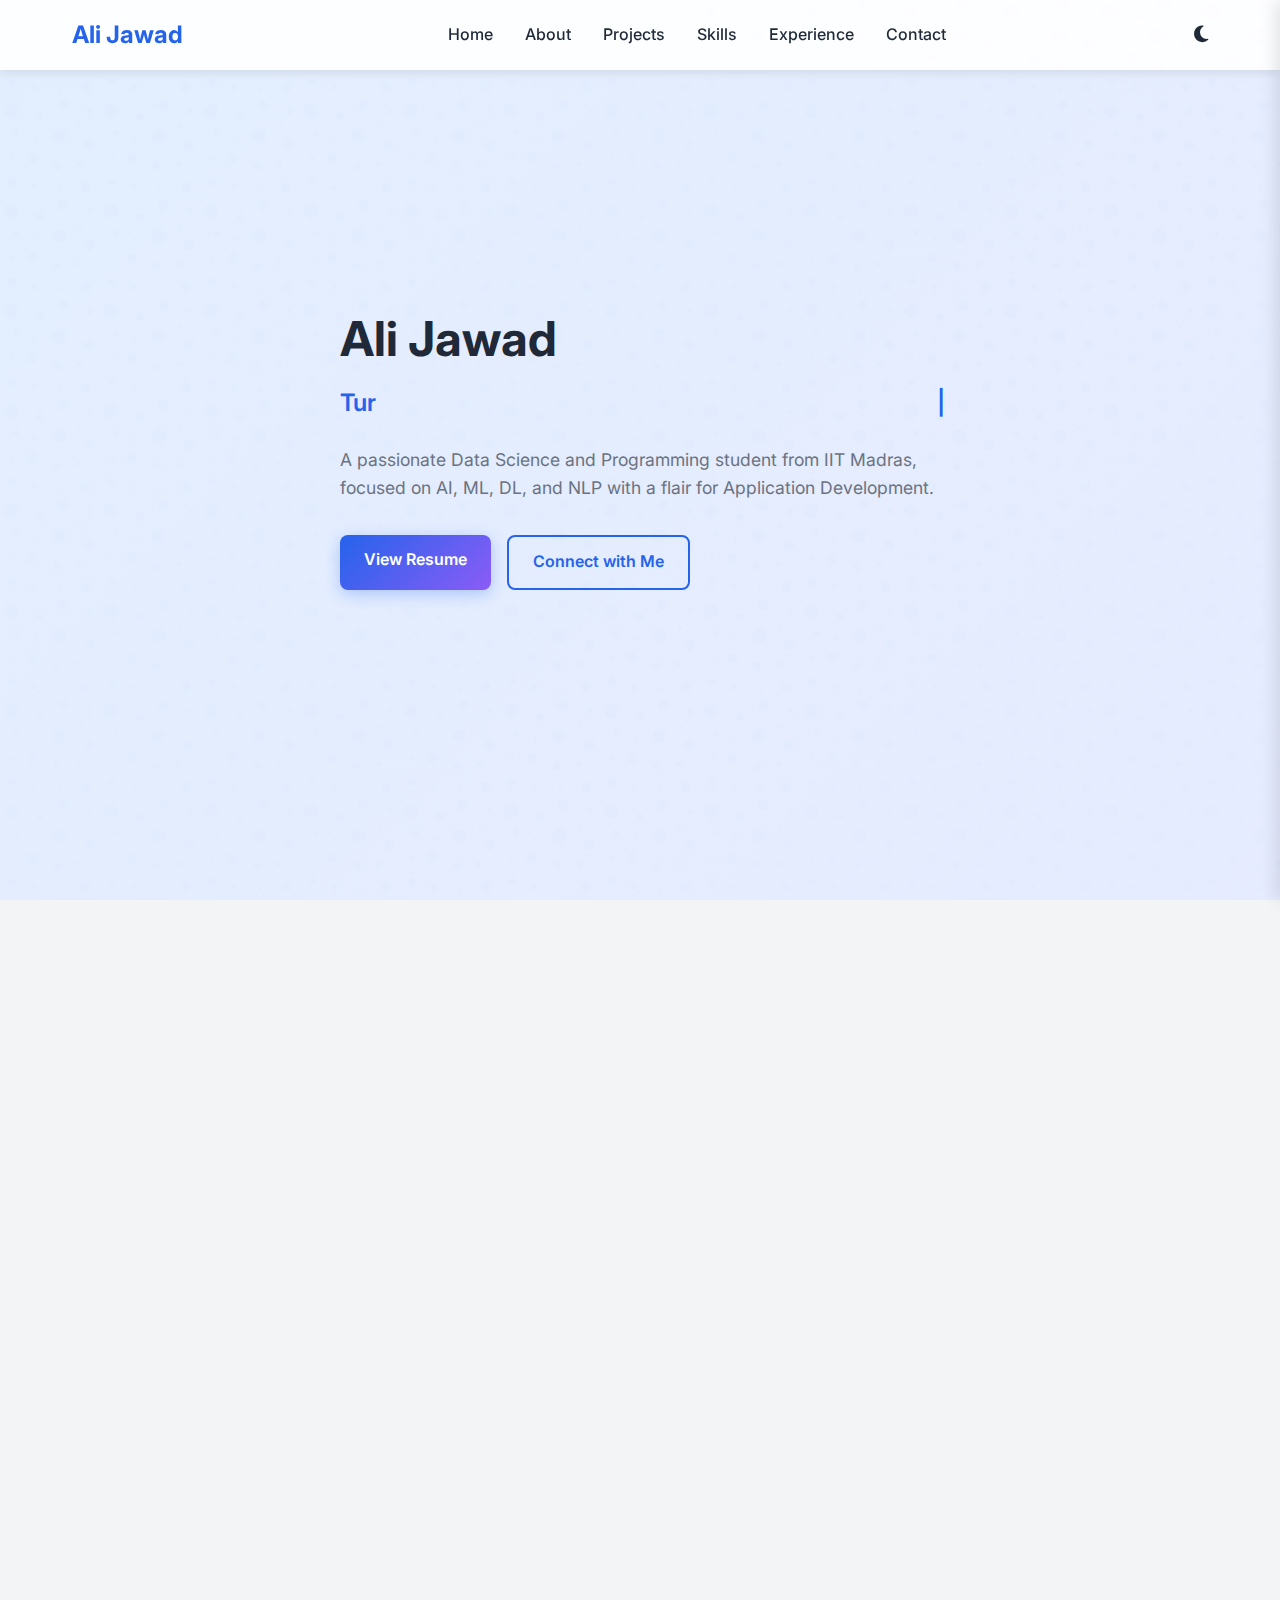
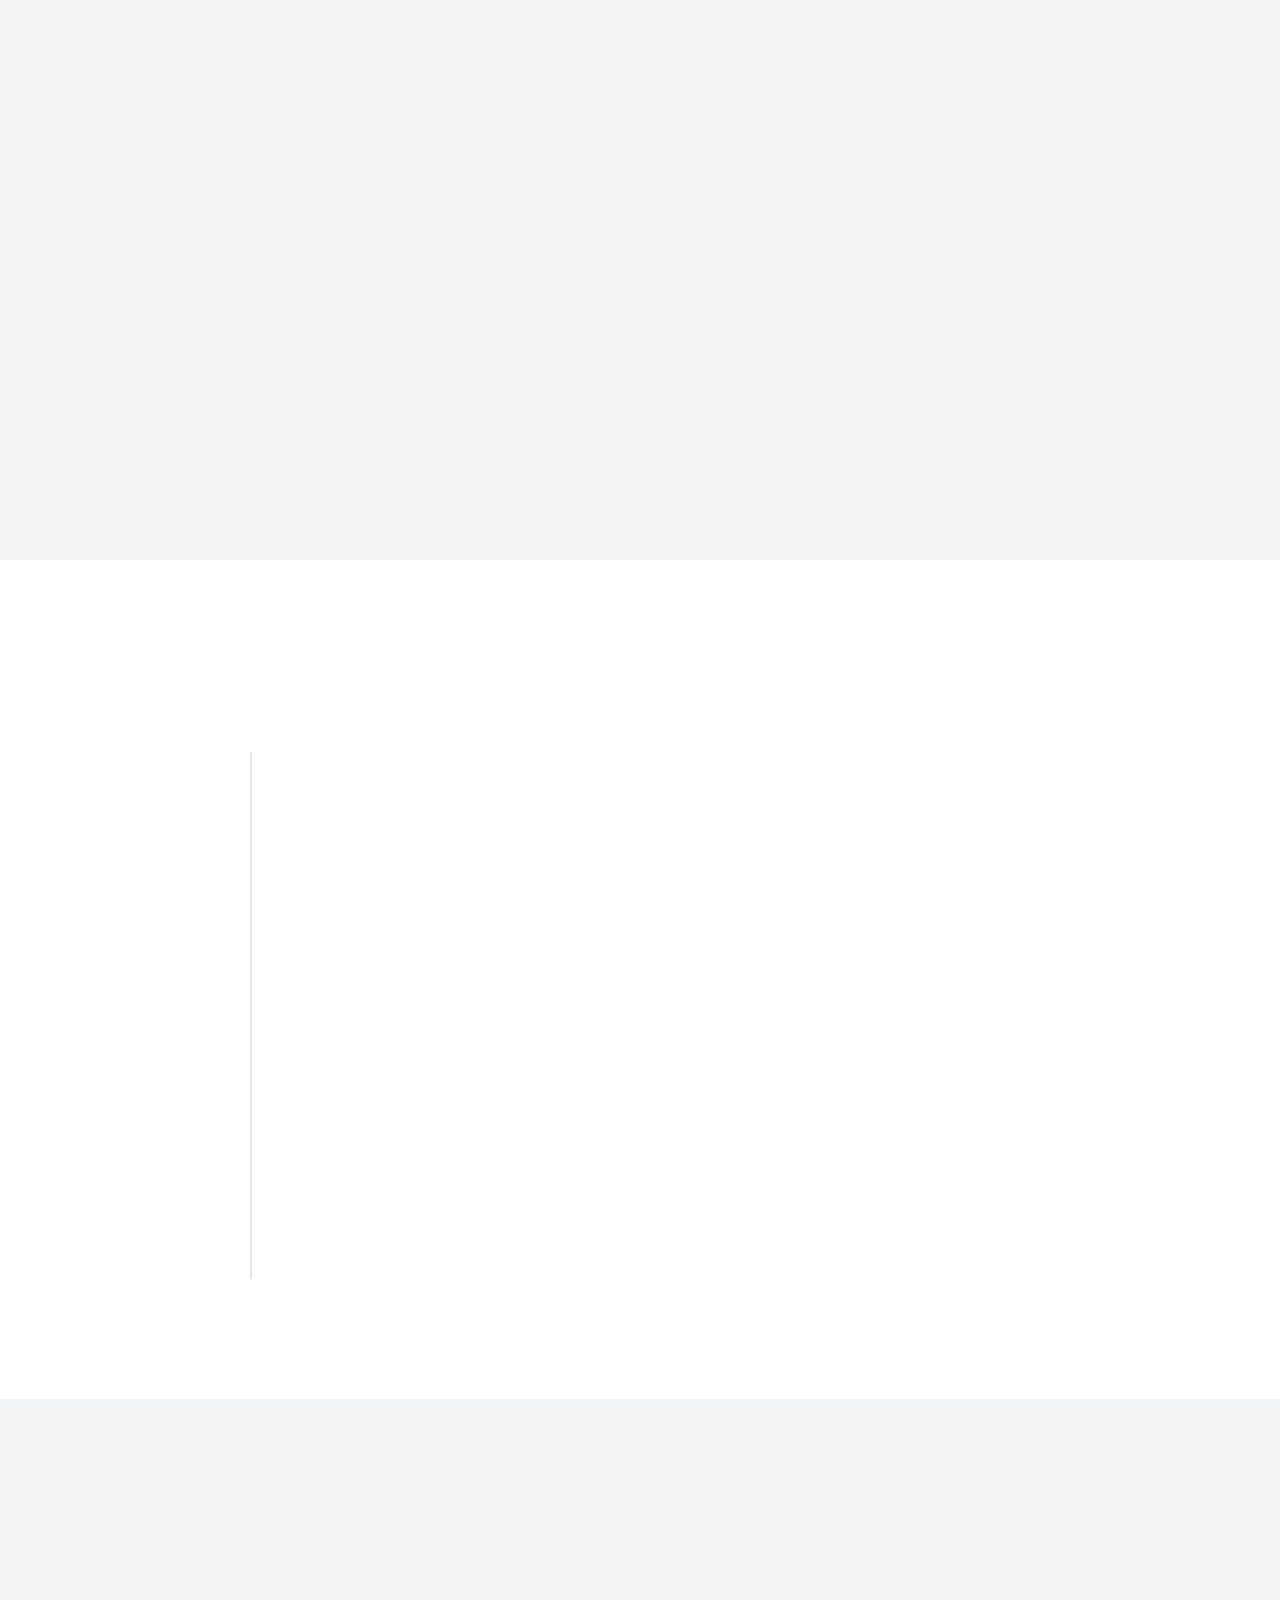
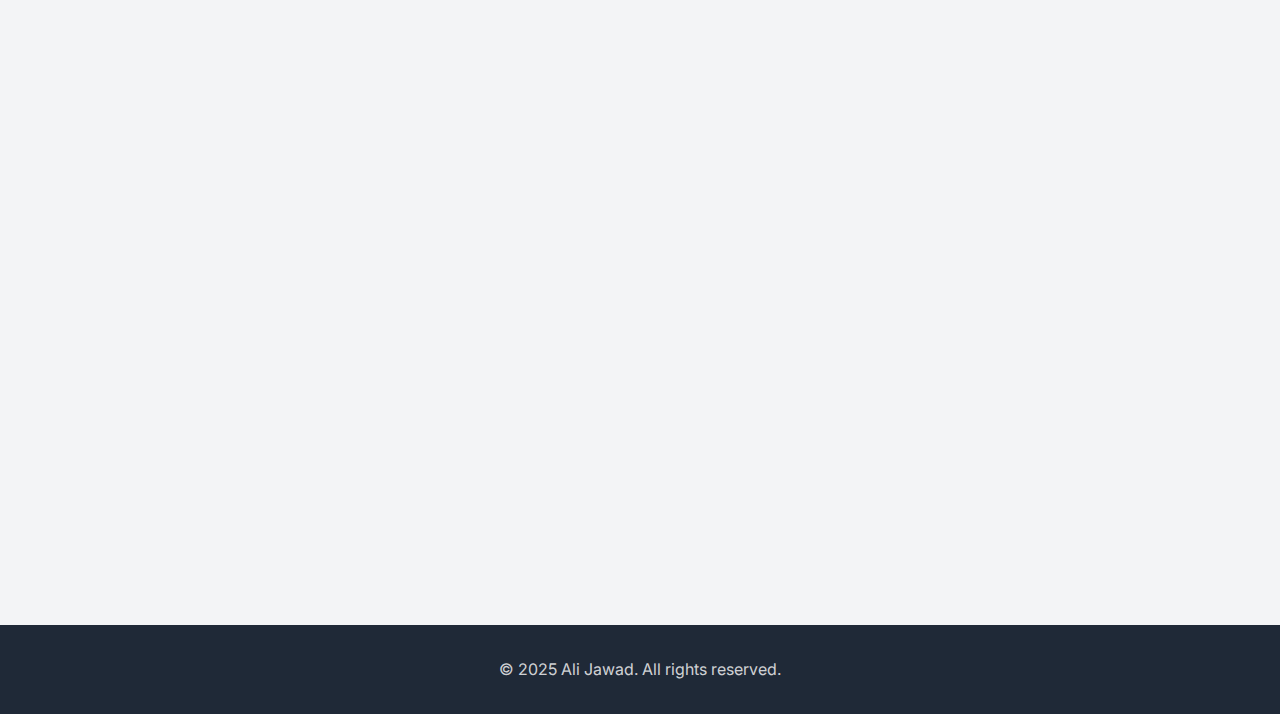
<file: ali_jawad_portfolio/index.html>
<!DOCTYPE html>
<html lang="en">
<head>
    <meta charset="UTF-8">
    <meta name="viewport" content="width=device-width, initial-scale=1.0">
    <title>Ali Jawad | Data Science Portfolio</title>
    <link href="https://cdnjs.cloudflare.com/ajax/libs/font-awesome/6.4.0/css/all.min.css" rel="stylesheet">
    <link href="https://fonts.googleapis.com/css2?family=Inter:wght@300;400;500;600;700&display=swap" rel="stylesheet">
    <link rel="stylesheet" href="style.css">
</head>
<body>
    <!-- Header -->
    <header>
        <div class="container nav-container">
            <a href="#" class="logo">Ali Jawad</a>
            <nav>
                <ul class="nav-links">
                    <li><a href="#home">Home</a></li>
                    <li><a href="#about">About</a></li>
                    <li><a href="#projects">Projects</a></li>
                    <li><a href="#skills">Skills</a></li>
                    <li><a href="#education">Experience</a></li>
                    <li><a href="#contact">Contact</a></li>
                </ul>
                <button class="mobile-menu-btn">
                    <i class="fas fa-bars"></i>
                </button>
            </nav>
        </div>
    </header>

    <!-- Mobile Menu -->
    <div class="mobile-menu">
        <button class="close-menu">
            <i class="fas fa-times"></i>
        </button>
        <ul>
            <li><a href="#home" class="mobile-link">Home</a></li>
            <li><a href="#about" class="mobile-link">About</a></li>
            <li><a href="#projects" class="mobile-link">Projects</a></li>
            <li><a href="#skills" class="mobile-link">Skills</a></li>
            <li><a href="#education" class="mobile-link">Experience</a></li>
            <li><a href="#contact" class="mobile-link">Contact</a></li>
        </ul>
    </div>


    <section class="hero" id="home">
        <div id="three-background"></div>
        <div class="container">
            <div class="hero-content fade-in">
                <h1>Ali Jawad</h1>
                <p class="tagline">Turning Data Into Impactful Solutions</p>
                <p class="hero-text">A passionate Data Science and Programming student from IIT Madras, focused on AI, ML, DL, and NLP with a flair for Application Development.</p>
                <div class="btn-group">
                    <a href="resume.html" class="btn btn-primary">View Resume</a>
                    <a href="#contact" class="btn btn-outline">Connect with Me</a>
                </div>
            </div>
        </div>
    </section>

    <!-- About Section -->
    <section class="about" id="about">
        <div class="container">
            <h2 class="section-title fade-in">About Me</h2>
            <div class="about-container">
                <div class="about-img fade-in">
                    <img src="images/ali.jpg" alt="Ali Jawad">
                </div>
                <div class="about-text fade-in">
                    <h3>Who I Am</h3>
                    <p>I'm a Data Science and Programming student at IIT Madras with a passion for solving real-world problems through data-driven solutions. My journey in tech started with a curiosity about how data can transform businesses and improve decision-making processes.</p>
                    <p>I specialize in developing Machine Learning models and building applications that make complex data accessible and actionable. My approach combines technical expertise with a keen understanding of business needs.</p>
                    <h3>What I Do</h3>
                    <p>My strengths lie in statistical analysis, feature engineering, and developing end-to-end data solutions. I'm particularly interested in Generative AI, MLOps, and applying my skills to practical, project-based challenges.</p>
                    <div class="skills-list">
                        <span class="skill-tag">Python</span>
                        <span class="skill-tag">AI/ML</span>
                        <span class="skill-tag">NLP</span>
                        <span class="skill-tag">Flask</span>
                        <span class="skill-tag">REST APIs</span>
                        <span class="skill-tag">HTML/CSS</span>
                        <span class="skill-tag">JavaScript</span>
                        <span class="skill-tag">SQLite</span>
                        <span class="skill-tag">Excel</span>
                    </div>
                </div>
            </div>
        </div>
    </section>

    <!-- Projects Section -->
    <section class="projects" id="projects">
        <div class="container">
            <h2 class="section-title fade-in">Featured Projects</h2>
            <div class="projects-grid">
                <div class="project-card fade-in">
                    <div class="project-img" style="background-image: url('images/ml.png')"></div>
                    <div class="project-content">
                        <h3 class="project-title">Bank Telemarketing ML Model</h3>
                        <p class="project-desc">Developed a machine learning model to predict the success of bank telemarketing campaigns, Optimized models through hyperparameter tuning, achieving an F1 score of 0.78 on the test dataset.(Secured 23rd rank out of 1000+ participants in competition)</p>
                        <div class="project-tech">
                            <span class="tech-tag">Python</span>
                            <span class="tech-tag">Scikit-learn</span>
                            <span class="tech-tag">Pandas</span>
                            <span class="tech-tag">Data Analysis</span>
                        </div>
                        <a href="https://github.com/22f3001825/Machine-learning-bank-telemarketing-success/tree/main" class="project-link">
                            <i class="fab fa-github"></i> View on GitHub
                        </a>
                    </div>
                </div>

                <div class="project-card fade-in">
                    <div class="project-img" style="background-image: url('images/bdm.png')"></div>
                    <div class="project-content">
                        <h3 class="project-title">Inaya Cakezz Business Optimization</h3>
                        <p class="project-desc">Collected and analyzed data on products, sales, locations, quantities, delivery times, and order dates. Created a comprehensive business analytics solution for a bakery, Enhanced operational efficiency by identifying and addressing key bottlenecks.</p>
                        <div class="project-tech">
                            <span class="tech-tag">Data Analytics</span>
                            <span class="tech-tag">Excel</span>
                            <span class="tech-tag">Python</span>
                            <span class="tech-tag">Business Intelligence</span>
                        </div>
                        <a href="https://github.com/22f3001825/BDM-CAPSTONE-PROJECT" class="project-link">
                            <i class="fab fa-github"></i> View on GitHub
                        </a>
                    </div>
                </div>

                <div class="project-card fade-in">
                    <div class="project-img" style="background-image: url('images/qvizz.png')"></div>
                    <div class="project-content">
                        <h3 class="project-title">Qvizz App (Exam Prep Platform)</h3>
                        <p class="project-desc">Developed a full-stack web application for exam preparation, featuring personalized quizzes, progress tracking, and adaptive learning algorithms.
                            Implemented a REST API for seamless data exchange between the front-end and back-end components.
                        </p>
                        <div class="project-tech">
                            <span class="tech-tag">Flask</span>
                            <span class="tech-tag">SQLite</span>
                            <span class="tech-tag">JavaScript</span>
                            <span class="tech-tag">HTML/CSS</span>
                            <span class="tech-tag">Vue JS</span>
                            <span class="tech-tag">REST API</span>
                        </div>
                        <a href="https://github.com/22f3001825/quiz_master_application_mad2" class="project-link">
                            <i class="fab fa-github"></i> View on GitHub
                        </a>
                    </div>
                </div>
            </div>
        </div>
    </section>

    <!-- Skills Section -->
    <section class="skills" id="skills">
        <div class="container">
            <h2 class="section-title fade-in">Skills & Expertise</h2>
            <div class="skills-container">
                <div class="skills-category fade-in">
                    <h3>Technical Skills</h3>
                    <div class="skills-grid">
                        <div class="skill-item">
                            <div class="skill-icon">
                                <i class="fab fa-python"></i>
                            </div>
                            <span class="skill-name">Python</span>
                        </div>
                        <div class="skill-item">
                            <div class="skill-icon">
                                <i class="fas fa-brain"></i>
                            </div>
                            <span class="skill-name">Scikit-learn</span>
                        </div>
                        <div class="skill-item">
                            <div class="skill-icon">
                                <i class="fas fa-table"></i>
                            </div>
                            <span class="skill-name">Pandas</span>
                        </div>
                        <div class="skill-item">
                            <div class="skill-icon">
                                <i class="fas fa-calculator"></i>
                            </div>
                            <span class="skill-name">NumPy</span>
                        </div>
                        <div class="skill-item">
                            <div class="skill-icon">
                                <i class="fas fa-server"></i>
                            </div>
                            <span class="skill-name">Flask</span>
                        </div>
                        <div class="skill-item">
                            <div class="skill-icon">
                                <i class="fas fa-database"></i>
                            </div>
                            <span class="skill-name">SQLite</span>
                        </div>
                        <div class="skill-item">
                            <div class="skill-icon">
                                <i class="fas fa-file-excel"></i>
                            </div>
                            <span class="skill-name">Excel</span>
                        </div>
                        <div class="skill-item">
                            <div class="skill-icon">
                                <i class="fas fa-chart-line"></i>
                            </div>
                            <span class="skill-name">Matplotlib</span>
                        </div>
                        <div class="skill-item">
                            <div class="skill-icon">
                                <i class="fab fa-js"></i>
                            </div>
                            <span class="skill-name">JavaScript</span>
                        </div>
                    </div>
                </div>
                
                <div class="skills-category fade-in">
                    <h3>Data Science & Machine Learning</h3>
                    <div class="skills-grid">
                        <div class="skill-item">
                            <div class="skill-icon">
                                <i class="fas fa-cogs"></i>
                            </div>
                            <span class="skill-name">Machine Learning</span>
                        </div>
                        <div class="skill-item">
                            <div class="skill-icon">
                                <i class="fas fa-project-diagram"></i>
                            </div>
                            <span class="skill-name">Deep Learning</span>
                        </div>
                        <div class="skill-item">
                            <div class="skill-icon">
                                <i class="fas fa-comments"></i>
                            </div>
                            <span class="skill-name">NLP</span>
                        </div>
                        <div class="skill-item">
                            <div class="skill-icon">
                                <i class="fas fa-chart-bar"></i>
                            </div>
                            <span class="skill-name">Data Visualization</span>
                        </div>
                        <div class="skill-item">
                            <div class="skill-icon">
                                <i class="fas fa-calculator"></i>
                            </div>
                            <span class="skill-name">Statistics</span>
                        </div>
                        <div class="skill-item">
                            <div class="skill-icon">
                                <i class="fas fa-microchip"></i>
                            </div>
                            <span class="skill-name">TensorFlow</span>
                        </div>
                    </div>
                </div>
                
                <div class="skills-category fade-in">
                    <h3>Web Development</h3>
                    <div class="skills-grid">
                        <div class="skill-item">
                            <div class="skill-icon">
                                <i class="fab fa-html5"></i>
                            </div>
                            <span class="skill-name">HTML5</span>
                        </div>
                        <div class="skill-item">
                            <div class="skill-icon">
                                <i class="fab fa-css3-alt"></i>
                            </div>
                            <span class="skill-name">CSS3</span>
                        </div>
                        <div class="skill-item">
                            <div class="skill-icon">
                                <i class="fas fa-code"></i>
                            </div>
                            <span class="skill-name">REST API</span>
                        </div>
                        <div class="skill-item">
                            <div class="skill-icon">
                                <i class="fas fa-mobile-alt"></i>
                            </div>
                            <span class="skill-name">Responsive Design</span>
                        </div>
                    </div>
                </div>
            </div>
        </div>
    </section>

    <!-- Education & Experience Section -->
    <section class="education" id="education">
        <div class="container">
            <h2 class="section-title fade-in">Education & Experience</h2>
            <div class="timeline">
                <div class="timeline-item fade-in">
                    <div class="timeline-date">Sep 2022 - Present</div>
                    <h3 class="timeline-title">IIT Madras</h3>
                    <h4 class="timeline-subtitle">BSc in Data Science & Programming</h4>
                    <p class="timeline-text">Pursuing a comprehensive degree in Data Science, with focus on Machine Learning and Deep Learning, Statistical Analysis, and Programming fundamentals.</p>
                </div>
                
                <div class="timeline-item fade-in">
                    <div class="timeline-date">Apr 2025 - Present</div>
                    <h3 class="timeline-title">Web Development Freelancer</h3>
                    <h4 class="timeline-subtitle">Self-employed</h4>
                    <p class="timeline-text">Designed and developed responsive websites for small businesses and startups, focusing on user experience and performance optimization.</p>
                </div>
                
                <div class="timeline-item fade-in">
                    <div class="timeline-date">Feb 2025 - Present</div>
                    <h3 class="timeline-title">Data Science Certification</h3>
                    <h4 class="timeline-subtitle">Udemy</h4>
                    <p class="timeline-text">Completed comprehensive training in data Science, including Machine Learning, Deep Learning, Statistics, and Data Visualization. </p>
                </div>
            </div>
        </div>
    </section>

    <!-- Contact Section -->
    <section class="contact" id="contact">
        <div class="container">
            <h2 class="section-title fade-in">Get In Touch</h2>
            <div class="contact-container">
                <div class="contact-form fade-in">
                    <form action="#" method="POST">
                        <div class="form-group">
                            <label for="name" class="form-label">Your Name</label>
                            <input type="text" id="name" name="name" class="form-control" required>
                        </div>
                        <div class="form-group">
                            <label for="email" class="form-label">Your Email</label>
                            <input type="email" id="email" name="email" class="form-control" required>
                        </div>
                        <div class="form-group">
                            <label for="subject" class="form-label">Subject</label>
                            <input type="text" id="subject" name="subject" class="form-control" required>
                        </div>
                        <div class="form-group">
                            <label for="message" class="form-label">Message</label>
                            <textarea id="message" name="message" class="form-control" required></textarea>
                        </div>
                        <button type="submit" class="btn btn-primary">Send Message</button>
                    </form>
                </div>
                
                <div class="contact-info fade-in">
                    <h3 class="contact-title">Contact Information</h3>
                    <ul class="contact-list">
                        <li>
                            <div class="contact-icon">
                                <i class="fas fa-envelope"></i>
                            </div>
                            <div class="contact-text">
                                <a href="mailto:alijawad302004@gmail.com">alijawad302004@gmail.com</a>
                            </div>
                        </li>
                        <li>
                            <div class="contact-icon">
                                <i class="fas fa-phone"></i>
                            </div>
                            <div class="contact-text">
                                <a href="tel:+91XXXXXXXXXX">+91 XXXX XXXXXX</a>
                            </div>
                        </li>
                        <li>
                            <div class="contact-icon">
                                <i class="fas fa-map-marker-alt"></i>
                            </div>
                            <div class="contact-text">
                                Lucknow, Uttar Pradesh, India
                            </div>
                        </li>
                    </ul>
                    
                    <div class="social-links">
                        <a href="https://github.com/22f3001825" class="social-link">
                            <i class="fab fa-github"></i>
                        </a>
                        <a href="https://www.linkedin.com/in/ali-jawad-9774ab339/" class="social-link">
                            <i class="fab fa-linkedin-in"></i>
                        </a>
                        <a href="#" class="social-link">
                            <i class="fab fa-twitter"></i>
                        </a>
                        <a href="#" class="social-link">
                            <i class="fab fa-kaggle"></i>
                        </a>
                    </div>
                </div>
            </div>
        </div>
    </section>

    <!-- Footer -->
    <footer>
        <div class="container">
            <p class="footer-text">&copy; 2025 Ali Jawad. All rights reserved.</p>
        </div>
    </footer>

    <script src="script.js"></script>
</body>
</html>
</file>
<file: ali_jawad_portfolio/style.css>
:root {
  --primary: #2563eb;
  --primary-dark: #1d4ed8;
  --secondary: #4f46e5;
  --light: #f3f4f6;
  --dark: #1f2937;
  --gray: #6b7280;
  --gradient-start: #2563eb;
  --gradient-end: #8b5cf6;
}

* {
  margin: 0;
  padding: 0;
  box-sizing: border-box;
}

body {
  font-family: 'Inter', sans-serif;
  line-height: 1.6;
  color: var(--dark);
  background-color: #fff;
  overflow-x: hidden;
  transition: background-color 0.3s ease, color 0.3s ease;
  scroll-behavior: smooth;
}

header {
  position: fixed;
  top: 0;
  left: 0;
  width: 100%;
  background-color: rgba(255, 255, 255, 0.9);
  backdrop-filter: blur(5px);
  z-index: 1000;
  padding: 1rem 0;
  box-shadow: 0 2px 10px rgba(0, 0, 0, 0.1);
  transition: background-color 0.3s ease;
}

.container {
  max-width: 1200px;
  margin: 0 auto;
  padding: 0 2rem;
}

.nav-container {
  display: flex;
  justify-content: space-between;
  align-items: center;
}

.logo {
  font-size: 1.5rem;
  font-weight: 700;
  color: var(--primary);
  text-decoration: none;
  transition: color 0.3s ease;
}

.nav-links {
  display: flex;
  list-style: none;
}

.nav-links li {
  margin-left: 2rem;
}

.nav-links a {
  text-decoration: none;
  color: var(--dark);
  font-weight: 500;
  transition: color 0.3s ease;
  position: relative;
}

.nav-links a::after {
  content: '';
  position: absolute;
  width: 0;
  height: 2px;
  bottom: -5px;
  left: 0;
  background: linear-gradient(to right, var(--gradient-start), var(--gradient-end));
  transition: width 0.3s ease;
}

.nav-links a:hover::after {
  width: 100%;
}

.nav-links a:hover {
  color: var(--primary);
}

.mobile-menu-btn {
  display: none;
  background: none;
  border: none;
  font-size: 1.5rem;
  cursor: pointer;
  color: var(--dark);
}

section {
  padding: 5rem 0;
}

.hero {
  min-height: 100vh;
  display: flex;
  align-items: center;
  background: linear-gradient(135deg, rgba(219, 234, 254, 0.8), rgba(224, 231, 255, 0.8));
  position: relative;
  overflow: hidden;
  transition: background 0.3s ease;
}

#three-background {
  position: absolute;
  top: 0;
  left: 0;
  width: 100%;
  height: 100%;
  z-index: -1;
}

.hero::before {
  content: "";
  position: absolute;
  top: 0;
  left: 0;
  width: 100%;
  height: 100%;
  background-image: url("data:image/svg+xml,%3Csvg width='100' height='100' viewBox='0 0 100 100' xmlns='http://www.w3.org/2000/svg'%3E%3Cpath d='M11 18c3.866 0 7-3.134 7-7s-3.134-7-7-7-7 3.134-7 7 3.134 7 7 7zm48 25c3.866 0 7-3.134 7-7s-3.134-7-7-7-7 3.134-7 7 3.134 7 7 7zm-43-7c1.657 0 3-1.343 3-3s-1.343-3-3-3-3 1.343-3 3 1.343 3 3 3zm63 31c1.657 0 3-1.343 3-3s-1.343-3-3-3-3 1.343-3 3 1.343 3 3 3zM34 90c1.657 0 3-1.343 3-3s-1.343-3-3-3-3 1.343-3 3 1.343 3 3 3zm56-76c1.657 0 3-1.343 3-3s-1.343-3-3-3-3 1.343-3 3 1.343 3 3 3zM12 86c2.21 0 4-1.79 4-4s-1.79-4-4-4-4 1.79-4 4 1.79 4 4 4zm28-65c2.21 0 4-1.79 4-4s-1.79-4-4-4-4 1.79-4 4 1.79 4 4 4zm23-11c2.76 0 5-2.24 5-5s-2.24-5-5-5-5 2.24-5 5 2.24 5 5 5zm-6 60c2.21 0 4-1.79 4-4s-1.79-4-4-4-4 1.79-4 4 1.79 4 4 4zm29 22c2.76 0 5-2.24 5-5s-2.24-5-5-5-5 2.24-5 5 2.24 5 5 5zM32 63c2.76 0 5-2.24 5-5s-2.24-5-5-5-5 2.24-5 5 2.24 5 5 5zm57-13c2.76 0 5-2.24 5-5s-2.24-5-5-5-5 2.24-5 5 2.24 5 5 5zm-9-21c1.105 0 2-.895 2-2s-.895-2-2-2-2 .895-2 2 .895 2 2 2zM60 91c1.105 0 2-.895 2-2s-.895-2-2-2-2 .895-2 2 .895 2 2 2zM35 41c1.105 0 2-.895 2-2s-.895-2-2-2-2 .895-2 2 .895 2 2 2zM12 60c1.105 0 2-.895 2-2s-.895-2-2-2-2 .895-2 2 .895 2 2 2z' fill='%232563eb' fill-opacity='0.1' fill-rule='evenodd'/%3E%3C/svg%3E");
  opacity: 0.5;
  z-index: -2;
}

.hero-content {
  max-width: 600px;
}

h1 {
  font-size: 3rem;
  margin-bottom: 1rem;
  font-weight: 700;
  line-height: 1.2;
}

.tagline {
  font-size: 1.5rem;
  color: var(--primary);
  font-weight: 600;
  margin-bottom: 1.5rem;
  min-height: 2.4rem;
  position: relative;
}

.tagline::after {
  content: '|';
  position: absolute;
  right: -5px;
  top: 0;
  animation: blink 1s infinite;
}

@keyframes blink {
  0%, 100% { opacity: 1; }
  50% { opacity: 0; }
}

.hero-text {
  margin-bottom: 2rem;
  font-size: 1.1rem;
  color: var(--gray);
}

.btn-group {
  display: flex;
  gap: 1rem;
  flex-wrap: wrap;
}

.btn {
  display: inline-block;
  padding: 0.8rem 1.5rem;
  border-radius: 0.5rem;
  text-decoration: none;
  font-weight: 600;
  transition: all 0.3s ease;
  border: none;
  cursor: pointer;
  position: relative;
  overflow: hidden;
  z-index: 1;
}

.btn::before {
  content: '';
  position: absolute;
  top: 0;
  left: -100%;
  width: 100%;
  height: 100%;
  background: rgba(255, 255, 255, 0.2);
  transition: left 0.3s ease;
  z-index: -1;
}

.btn:hover::before {
  left: 0;
}

.btn-primary {
  background: linear-gradient(135deg, var(--gradient-start), var(--gradient-end));
  color: white;
  box-shadow: 0 4px 15px rgba(37, 99, 235, 0.3);
}

.btn-outline {
  border: 2px solid var(--primary);
  color: var(--primary);
}

.btn-primary:hover {
  transform: translateY(-3px);
  box-shadow: 0 6px 20px rgba(37, 99, 235, 0.4);
}

.btn-outline:hover {
  background-color: rgba(37, 99, 235, 0.1);
}

.section-title {
  font-size: 2rem;
  text-align: center;
  margin-bottom: 3rem;
  position: relative;
}

.section-title::after {
  content: "";
  display: block;
  width: 50px;
  height: 4px;
  background: linear-gradient(to right, var(--gradient-start), var(--gradient-end));
  margin: 0.5rem auto 0;
  border-radius: 2px;
}

.about {
  background-color: var(--light);
  transition: background-color 0.3s ease;
}

.about-container {
  display: flex;
  align-items: center;
  gap: 4rem;
  flex-wrap: wrap;
}

.about-img {
  flex: 1;
  min-width: 300px;
  position: relative;
}

.about-img::before {
  content: '';
  position: absolute;
  top: -10px;
  left: -10px;
  width: 100px;
  height: 100px;
  border-top: 4px solid var(--primary);
  border-left: 4px solid var(--primary);
  z-index: -1;
}

.about-img::after {
  content: '';
  position: absolute;
  bottom: -10px;
  right: -10px;
  width: 100px;
  height: 100px;
  border-bottom: 4px solid var(--primary);
  border-right: 4px solid var(--primary);
  z-index: -1;
}

.about-img img {
  width: 100%;
  max-width: 350px;
  border-radius: 1rem;
  box-shadow: 0 10px 30px rgba(0, 0, 0, 0.1);
  margin: 0 auto;
  display: block;
  transition: transform 0.5s ease;
}

.about-img:hover img {
  transform: scale(1.03);
}

.about-text {
  flex: 2;
  min-width: 300px;
}

.about-text h3 {
  font-size: 1.5rem;
  margin-bottom: 1rem;
  color: var(--primary-dark);
  transition: color 0.3s ease;
}

.about-text p {
  margin-bottom: 1.5rem;
  color: var(--gray);
  transition: color 0.3s ease;
}

.skills-list {
  display: flex;
  flex-wrap: wrap;
  gap: 0.5rem;
  margin-top: 1rem;
}

.skill-tag {
  background-color: white;
  color: var(--dark);
  padding: 0.5rem 1rem;
  border-radius: 2rem;
  font-size: 0.9rem;
  box-shadow: 0 2px 5px rgba(0, 0, 0, 0.05);
  transition: all 0.3s ease;
}

.skill-tag:hover {
  transform: translateY(-3px);
  box-shadow: 0 5px 15px rgba(0, 0, 0, 0.1);
}

.projects {
  background-color: white;
  transition: background-color 0.3s ease;
}

.projects-grid {
  display: grid;
  grid-template-columns: repeat(auto-fill, minmax(300px, 1fr));
  gap: 2rem;
}

.project-card {
  background-color: white;
  border-radius: 1rem;
  overflow: hidden;
  box-shadow: 0 5px 15px rgba(0, 0, 0, 0.1);
  transition: transform 0.3s ease, box-shadow 0.3s ease;
  position: relative;
}

.project-card:hover {
  transform: translateY(-5px);
  box-shadow: 0 10px 25px rgba(0, 0, 0, 0.15);
}

.project-img {
  height: 200px;
  background-color: #e5e7eb;
  background-size: cover;
  background-position: center;
  transition: height 0.3s ease;
}

.project-content {
  padding: 1.5rem;
  transition: transform 0.3s ease;
}

.project-title {
  font-size: 1.2rem;
  margin-bottom: 0.5rem;
  transition: color 0.3s ease;
}

.project-desc {
  color: var(--gray);
  margin-bottom: 1rem;
  font-size: 0.95rem;
  transition: color 0.3s ease;
}

.project-tech {
  display: flex;
  flex-wrap: wrap;
  gap: 0.5rem;
  margin-bottom: 1rem;
}

.tech-tag {
  background-color: var(--light);
  color: var(--gray);
  padding: 0.25rem 0.5rem;
  border-radius: 0.25rem;
  font-size: 0.8rem;
  transition: all 0.3s ease;
}

.tech-tag:hover {
  background-color: var(--primary);
  color: white;
}

.project-link {
  color: var(--primary);
  text-decoration: none;
  font-weight: 500;
  display: flex;
  align-items: center;
  gap: 0.25rem;
  transition: color 0.3s ease;
}

.project-link:hover {
  text-decoration: underline;
}

.skills {
  background-color: var(--light);
  transition: background-color 0.3s ease;
}

.skills-container {
  max-width: 800px;
  margin: 0 auto;
}

.skills-category {
  margin-bottom: 3rem;
}

.skills-category h3 {
  font-size: 1.5rem;
  margin-bottom: 1.5rem;
  color: var(--primary-dark);
  transition: color 0.3s ease;
}

.skills-grid {
  display: grid;
  grid-template-columns: repeat(auto-fill, minmax(120px, 1fr));
  gap: 1.5rem;
}

.skill-item {
  display: flex;
  flex-direction: column;
  align-items: center;
  text-align: center;
  position: relative;
}

.skill-icon {
  width: 60px;
  height: 60px;
  display: flex;
  align-items: center;
  justify-content: center;
  background-color: white;
  border-radius: 1rem;
  margin-bottom: 0.5rem;
  font-size: 1.8rem;
  color: var(--primary);
  box-shadow: 0 5px 15px rgba(0, 0, 0, 0.05);
  transition: all 0.3s ease;
}

.skill-item:hover .skill-icon {
  transform: translateY(-5px) rotateY(180deg);
  color: white;
  background: linear-gradient(135deg, var(--gradient-start), var(--gradient-end));
}

.skill-name {
  font-size: 0.9rem;
  font-weight: 500;
  margin-bottom: 0.5rem;
  transition: color 0.3s ease;
}

/* New skill level bar styles */
.skill-level-bar {
  width: 100%;
  height: 5px;
  background-color: rgba(0, 0, 0, 0.1);
  border-radius: 3px;
  overflow: hidden;
  margin-top: 0.5rem;
}

.skill-level-fill {
  height: 100%;
  background: linear-gradient(to right, var(--gradient-start), var(--gradient-end));
  width: 0;
  transition: width 1s ease-out;
}

.education {
  background-color: white;
  transition: background-color 0.3s ease;
}

.timeline {
  max-width: 800px;
  margin: 0 auto;
  position: relative;
}

.timeline::before {
  content: "";
  position: absolute;
  width: 2px;
  background-color: #e5e7eb;
  top: 0;
  bottom: 0;
  left: 0;
  margin-left: 10px;
  transition: background-color 0.3s ease;
}

.timeline-item {
  margin-bottom: 2.5rem;
  padding-left: 40px;
  position: relative;
}

.timeline-item::before {
  content: "";
  position: absolute;
  width: 20px;
  height: 20px;
  border-radius: 50%;
  background: linear-gradient(135deg, var(--gradient-start), var(--gradient-end));
  left: 1px;
  top: 5px;
  z-index: 1;
  transition: transform 0.3s ease;
}

.timeline-item:hover::before {
  transform: scale(1.2);
}

.timeline-date {
  font-size: 0.9rem;
  color: var(--gray);
  margin-bottom: 0.25rem;
  font-weight: 500;
  transition: color 0.3s ease;
}

.timeline-title {
  font-size: 1.3rem;
  margin-bottom: 0.25rem;
  color: var(--primary-dark);
  transition: color 0.3s ease;
}

.timeline-subtitle {
  font-size: 1rem;
  font-weight: 500;
  margin-bottom: 0.5rem;
  color: var(--dark);
  transition: color 0.3s ease;
}

.timeline-text {
  color: var(--gray);
  transition: color 0.3s ease;
}

.contact {
  background-color: var(--light);
  transition: background-color 0.3s ease;
}

.contact-container {
  display: flex;
  flex-wrap: wrap;
  gap: 2rem;
}

.contact-form {
  flex: 1;
  min-width: 300px;
}

.form-group {
  margin-bottom: 1.5rem;
}

.form-label {
  display: block;
  margin-bottom: 0.5rem;
  font-weight: 500;
  color: var(--dark);
  transition: color 0.3s ease;
}

.form-control {
  width: 100%;
  padding: 0.75rem;
  border: 1px solid #e5e7eb;
  border-radius: 0.5rem;
  font-family: 'Inter', sans-serif;
  background-color: white;
  transition: border-color 0.3s ease, box-shadow 0.3s ease;
}

.form-control:focus {
  outline: none;
  border-color: var(--primary);
  box-shadow: 0 0 0 3px rgba(37, 99, 235, 0.1);
}

textarea.form-control {
  min-height: 150px;
  resize: vertical;
}

.error-message {
  color: #ef4444;
  font-size: 0.875rem;
  margin-top: 0.25rem;
}

.success-message {
  color: #10b981;
  font-size: 0.875rem;
  margin-top: 1rem;
  padding: 0.75rem;
  background-color: rgba(16, 185, 129, 0.1);
  border-radius: 0.5rem;
}

.contact-info {
  flex: 1;
  min-width: 300px;
  padding: 2rem;
  background-color: white;
  border-radius: 1rem;
  box-shadow: 0 5px 15px rgba(0, 0, 0, 0.05);
}

.contact-title {
  font-size: 1.5rem;
  margin-bottom: 1.5rem;
  color: var(--primary-dark);
  transition: color 0.3s ease;
}

.contact-list {
  list-style: none;
  margin-bottom: 2rem;
}

.contact-list li {
  display: flex;
  align-items: flex-start;
  margin-bottom: 1.5rem;
}

.contact-icon {
  font-size: 1.2rem;
  color: var(--primary);
  margin-right: 1rem;
  transition: color 0.3s ease;
}

.contact-text a {
  color: var(--dark);
  text-decoration: none;
  transition: color 0.3s ease;
}

.contact-text a:hover {
  color: var(--primary);
}

.social-links {
  display: flex;
  gap: 1rem;
}

.social-link {
  display: inline-flex;
  align-items: center;
  justify-content: center;
  width: 40px;
  height: 40px;
  background-color: var(--light);
  color: var(--primary);
  border-radius: 50%;
  transition: all 0.3s ease;
}

.social-link:hover {
  background: linear-gradient(135deg, var(--gradient-start), var(--gradient-end));
  color: white;
  transform: translateY(-3px);
}

footer {
  background-color: var(--dark);
  padding: 2rem 0;
  color: white;
  text-align: center;
  transition: background-color 0.3s ease;
}

.footer-text {
  color: rgba(255, 255, 255, 0.8);
}

/* Mobile Menu */
.mobile-menu {
  position: fixed;
  top: 0;
  right: -300px;
  width: 300px;
  height: 100vh;
  background-color: white;
  z-index: 2000;
  box-shadow: -5px 0 15px rgba(0, 0, 0, 0.1);
  transition: right 0.3s ease;
  padding: 2rem;
}

.mobile-menu.active {
  right: 0;
}

.close-menu {
  background: none;
  border: none;
  font-size: 1.5rem;
  color: var(--dark);
  cursor: pointer;
  position: absolute;
  top: 1rem;
  right: 1rem;
}

.mobile-menu ul {
  list-style: none;
  margin-top: 3rem;
}

.mobile-menu li {
  margin-bottom: 1.5rem;
}

.mobile-menu a {
  color: var(--dark);
  text-decoration: none;
  font-size: 1.2rem;
  font-weight: 500;
  transition: color 0.3s ease;
}

.mobile-menu a:hover {
  color: var(--primary);
}

/* Animations */
.fade-in {
  opacity: 0;
  transform: translateY(20px);
  transition: opacity 0.6s ease, transform 0.6s ease;
}

.fade-in.active {
  opacity: 1;
  transform: translateY(0);
}

/* Dark Mode Toggle */
.dark-mode-toggle {
  background: none;
  border: none;
  font-size: 1.2rem;
  color: var(--dark);
  cursor: pointer;
  margin-left: 1rem;
  transition: color 0.3s ease;
}

/* Dark Mode Styles */
body.dark-mode {
  background-color: #121212;
  color: #f3f4f6;
}

body.dark-mode header {
  background-color: rgba(31, 41, 55, 0.9);
}

body.dark-mode .logo {
  color: #60a5fa;
}

body.dark-mode .nav-links a {
  color: #f3f4f6;
}

body.dark-mode .mobile-menu-btn {
  color: #f3f4f6;
}

body.dark-mode .dark-mode-toggle {
  color: #f3f4f6;
}

body.dark-mode .about {
  background-color: #1f2937;
}

body.dark-mode .skills {
  background-color: #1f2937;
}

body.dark-mode .contact {
  background-color: #1f2937;
}

body.dark-mode .timeline::before {
  background-color: #374151;
}

body.dark-mode .project-card {
  background-color: #1f2937;
}

body.dark-mode .project-title {
  color: #f3f4f6;
}

body.dark-mode .project-desc {
  color: #9ca3af;
}

body.dark-mode .contact-info {
  background-color: #1f2937;
}

body.dark-mode .form-control {
  background-color: #374151;
  border-color: #4b5563;
  color: #f3f4f6;
}

body.dark-mode .form-label {
  color: #f3f4f6;
}

body.dark-mode .contact-text a {
  color: #f3f4f6;
}

body.dark-mode .social-link {
  background-color: #374151;
}

body.dark-mode .about-text h3,
body.dark-mode .skills-category h3,
body.dark-mode .timeline-title,
body.dark-mode .contact-title {
  color: #60a5fa;
}

body.dark-mode .about-text p,
body.dark-mode .timeline-text,
body.dark-mode .timeline-date {
  color: #9ca3af;
}

body.dark-mode .skill-icon {
  background-color: #374151;
}

body.dark-mode .skill-tag {
  background-color: #374151;
  color: #f3f4f6;
}

body.dark-mode .tech-tag {
  background-color: #374151;
  color: #9ca3af;
}

body.dark-mode .mobile-menu {
  background-color: #1f2937;
}

body.dark-mode .close-menu,
body.dark-mode .mobile-menu a {
  color: #f3f4f6;
}

body.dark-mode footer {
  background-color: #111827;
}

/* Scroll to top button */
.scroll-top-btn {
  position: fixed;
  bottom: 30px;
  right: 30px;
  width: 50px;
  height: 50px;
  border-radius: 50%;
  background: linear-gradient(135deg, var(--gradient-start), var(--gradient-end));
  color: white;
  border: none;
  cursor: pointer;
  display: flex;
  align-items: center;
  justify-content: center;
  font-size: 1.2rem;
  box-shadow: 0 4px 10px rgba(0, 0, 0, 0.2);
  opacity: 0;
  transform: translateY(20px);
  transition: opacity 0.3s ease, transform 0.3s ease;
  z-index: 999;
}

.scroll-top-btn.show {
  opacity: 1;
  transform: translateY(0);
}

.scroll-top-btn:hover {
  transform: translateY(-5px);
}

/* Responsive styles */
@media (max-width: 768px) {
  .nav-links {
      display: none;
  }

  .mobile-menu-btn {
      display: block;
  }

  .about-container {
      flex-direction: column;
      gap: 2rem;
  }

  .about-img {
      order: -1;
  }

  .contact-container {
      flex-direction: column;
  }

  .timeline-item {
      padding-left: 30px;
  }

  .hero-content {
      text-align: center;
      margin: 0 auto;
  }

  .btn-group {
      justify-content: center;
  }

  h1 {
      font-size: 2.5rem;
  }

  .section-title {
      font-size: 1.8rem;
  }
}

@media (max-width: 576px) {
  h1 {
      font-size: 2rem;
  }

  .tagline {
      font-size: 1.2rem;
  }

  .timeline-item::before {
      width: 15px;
      height: 15px;
      left: 3.5px;
  }

  .social-links {
      justify-content: center;
  }
}
</file>
